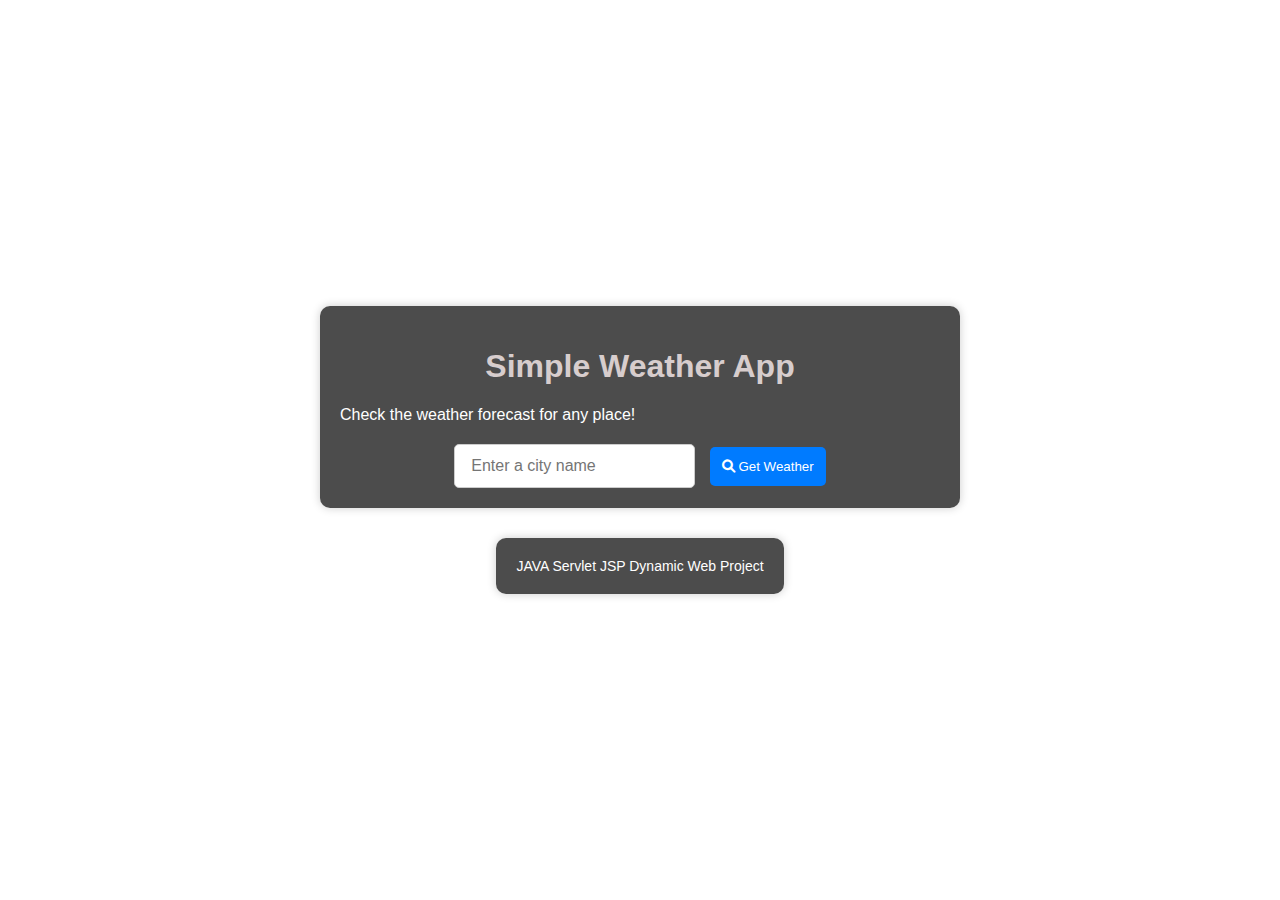
<file: src/main/webapp/index.html>
<!DOCTYPE html>
<html lang="en">
<head>
<meta charset="UTF-8">
<meta name="viewport" content="width=device-width, initial-scale=1.0">
<title>Weather App - Home</title>
<link rel="stylesheet"
	href="https://cdnjs.cloudflare.com/ajax/libs/font-awesome/6.0.0-beta3/css/all.min.css">
<link rel="stylesheet" href="style.css" />
</head>
<body>
	<div class="container">
		<h1>Simple Weather App</h1>
		<p>Check the weather forecast for any place!</p>

		<form id="weatherForm" action="/weather" method="get">
			<div class="input-wrapper">
				<input type="text" id="city" name="city"
					placeholder="Enter a city name">
				<button type="submit">
					<i class="fas fa-search"></i> Get Weather
				</button>
				<p id="errorMsg"
					style="color: red; padding: 6px 6px; display: none;">Please
					enter the name of the place.</p>
			</div>
		</form>
	</div>
	<script src="script.js"></script>
</body>

<footer>
	<div class="footer-container">
		<p> JAVA Servlet JSP Dynamic
			Web Project</p>
	</div>
</footer>

</html>
</file>
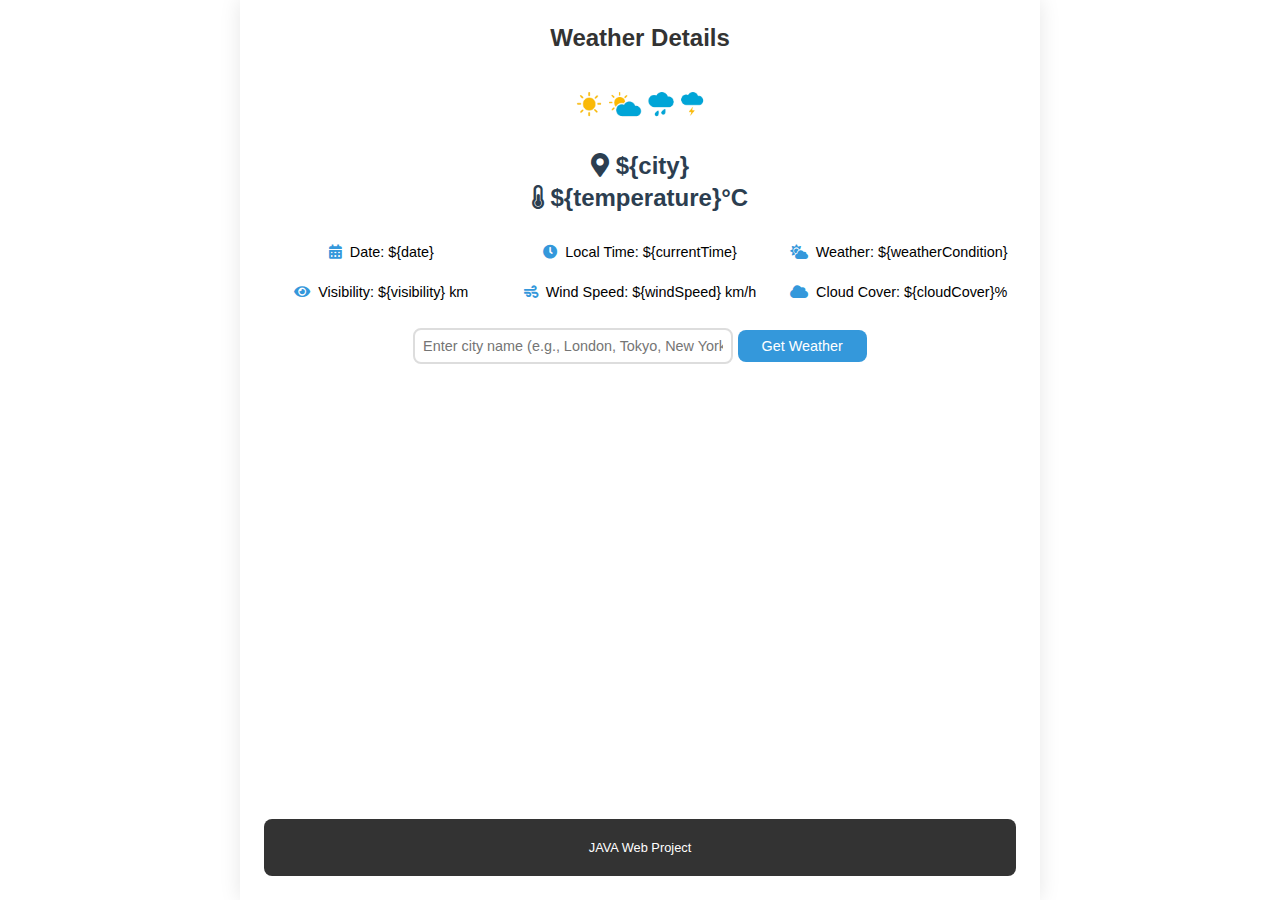
<file: src/main/webapp/result.html>
<!DOCTYPE html>
<html>
<head>
    <meta charset="UTF-8">
    <meta name="viewport" content="width=device-width, initial-scale=1.0">
    <title>Weather App - Weather Details</title>
    <link rel="stylesheet" href="jsp-style.css" />
    <link rel="stylesheet" href="https://cdnjs.cloudflare.com/ajax/libs/font-awesome/5.15.4/css/all.min.css">
</head>
<body>
    <div class="container">
        <h1>Weather Details</h1>

        <div class="weather-image-container">
            <img id="weather-icon" src="images/img1.png" alt="Weather Image">
            <div class="temp-city">
                <h2><i class="fas fa-map-marker-alt"></i> ${city}</h2>
                <h2><i class="fas fa-thermometer-half"></i> ${temperature}&deg;C</h2>
            </div>
        </div>

        <div class="weather-info">
            <p>
                <i class="fas fa-calendar-alt"></i> Date: ${date}
            </p>
            <p>
                <i class="fas fa-clock"></i> Local Time: ${currentTime}
            </p>
            <p>
                <i class="fas fa-cloud-sun"></i> Weather: ${weatherCondition}
            </p>
            <p>
                <i class="fas fa-eye"></i> Visibility: ${visibility} km
            </p>
            <p>
                <i class="fas fa-wind"></i> Wind Speed: ${windSpeed} km/h
            </p>
            <p>
                <i class="fas fa-cloud"></i> Cloud Cover: ${cloudCover}%
            </p>
        </div>

        <form id="weatherForm" action="/weather" method="get">
            <input type="text" id="city" name="city" placeholder="Enter city name (e.g., London, Tokyo, New York)">
            <button type="submit">Get Weather</button>
            <p id="errorMsg" style="color: red; display: none;">Please enter the name of the place.</p>
        </form>

        <footer>
            <div class="footer-container">
                <p>JAVA Web Project</p>
            </div>
        </footer>
    </div>

    <script src="script.js"></script>
</body>
</html>
</file>
<file: src/main/webapp/style.css>
@charset "UTF-8";

body {
    font-family: Arial, sans-serif;
    background-image: url('https://cdnb.artstation.com/p/assets/images/images/052/231/609/large/pranav-shaj-parallax-bg-ai-02.jpg?1659292909');
    background-size: cover;
    background-position: center;
    background-repeat: no-repeat;
    margin: 0;
    padding: 0;
    height: 100vh; /* Set the body height to full viewport height */
    display: flex;
    flex-direction: column;
    justify-content: center;
    align-items: center;
    color: #fff;
}

.container {
    max-width: 600px;
    width: 100%;
    background-color: rgba(0, 0, 0, 0.7); /* Darken the container background */
    padding: 20px;
    border-radius: 10px;
    box-shadow: 0 0 10px rgba(0, 0, 0, 0.2);
}

.container h2 {
    text-align: center;
}

h1 {
    text-align: center;
    color: #d7cdcd;
}

.temp-city {
    margin: 10px 0;
    padding: 5px 0;
}

.weather-image-container {
    margin-top: 20px;
    text-align: center;
}

.weather-image-container img {
    max-width: 50%;
    height: auto;
    border-radius: 10px;
}

.weather-info {
    display: flex;
    flex-wrap: wrap;
    justify-content: center;
    align-items: center;
}

.weather-info p {
    margin: 8px 0;
    padding: 8px 0;
    flex-basis: 48%;
    text-align: center;
}

.weather-info i {
    margin-right: 10px;
}

form {
    margin-top: 20px;
    text-align: center;
}

input[type="text"] {
    flex: 1;
    padding: 12px 16px;
    margin-right: 10px;
    border: 1px solid #ccc;
    border-radius: 5px;
    font-size: 16px;
}

button {
    padding: 12px;
    background-color: #007bff;
    color: #fff;
    border: none;
    border-radius: 5px;
    cursor: pointer;
    transition: background-color 0.3s ease;
}

button:hover {
    background-color: #0056b3;
}

footer {
    text-align: center;
    margin-top: 30px;
    font-size: 14px;
}

.footer-container {
	background-color: rgba(0, 0, 0, 0.7); /* Darken the container background */
    padding: 20px;
    border-radius: 10px;
    box-shadow: 0 0 10px rgba(0, 0, 0, 0.2);
}

footer p {
    margin: 0;
}
</file>
<file: src/main/webapp/jsp-style.css>
@charset "UTF-8";

html, body {
    height: 100%;
    margin: 0;
    padding: 0;
    font-family: Arial, sans-serif;
    background-image: url('https://wallpapers.com/images/featured/sky-mvehfqz6w2ges2dj.jpg');
    background-size: cover;
    background-position: center;
    background-repeat: no-repeat;
    background-attachment: fixed;
    overflow: hidden;
}

.container {
    height: 100vh;
    width: 90%;
    max-width: 800px;
    margin: 0 auto;
    padding: 1rem;
    background-color: rgba(255, 255, 255, 0.9);
    box-shadow: 0 0 20px rgba(0, 0, 0, 0.1);
    display: flex;
    flex-direction: column;
    box-sizing: border-box;
    overflow-y: auto;
}

h1 {
    text-align: center;
    color: #333;
    margin: 0.5rem 0;
    font-size: 1.5rem;
}

.weather-image-container {
    text-align: center;
    margin: 0.5rem 0;
}

.weather-image-container img {
    max-width: 150px;
    height: auto;
    border-radius: 10px;
}

.temp-city {
    text-align: center;
    margin: 0.5rem 0;
}

.temp-city h2 {
    margin: 0.25rem 0;
    color: #2c3e50;
    font-size: 1.5rem;
}

.weather-info {
    display: grid;
    grid-template-columns: repeat(3, 1fr);
    gap: 0.5rem;
    margin: 0.5rem 0;
}

.weather-info p {
    margin: 0;
    padding: 0.5rem;
    background-color: rgba(255, 255, 255, 0.8);
    border-radius: 8px;
    text-align: center;
    font-size: 0.9rem;
}

.weather-info i {
    margin-right: 0.25rem;
    color: #3498db;
}

form {
    margin: 0.5rem 0;
    text-align: center;
}

input[type="text"] {
    width: 80%;
    max-width: 300px;
    padding: 0.5rem;
    margin: 0.25rem 0;
    border: 2px solid #ddd;
    border-radius: 8px;
    font-size: 0.9rem;
}

button {
    padding: 0.5rem 1.5rem;
    background-color: #3498db;
    color: white;
    border: none;
    border-radius: 8px;
    cursor: pointer;
    font-size: 0.9rem;
    transition: background-color 0.3s;
}

button:hover {
    background-color: #2980b9;
}

footer {
    margin-top: auto;
    padding: 0.5rem;
    text-align: center;
}

.footer-container {
    background-color: rgba(0, 0, 0, 0.8);
    color: white;
    padding: 0.5rem;
    border-radius: 8px;
    font-size: 0.8rem;
}

@media screen and (max-width: 768px) {
    .container {
        width: 100%;
        padding: 0.5rem;
        height: 100vh;
    }

    .weather-info {
        grid-template-columns: 1fr 1fr;
    }

    .temp-city h2 {
        font-size: 1.2rem;
    }

    input[type="text"] {
        width: calc(100% - 1rem);
        max-width: none;
    }
}

@media screen and (max-width: 480px) {
    .weather-info {
        grid-template-columns: 1fr;
    }
}
</file>
